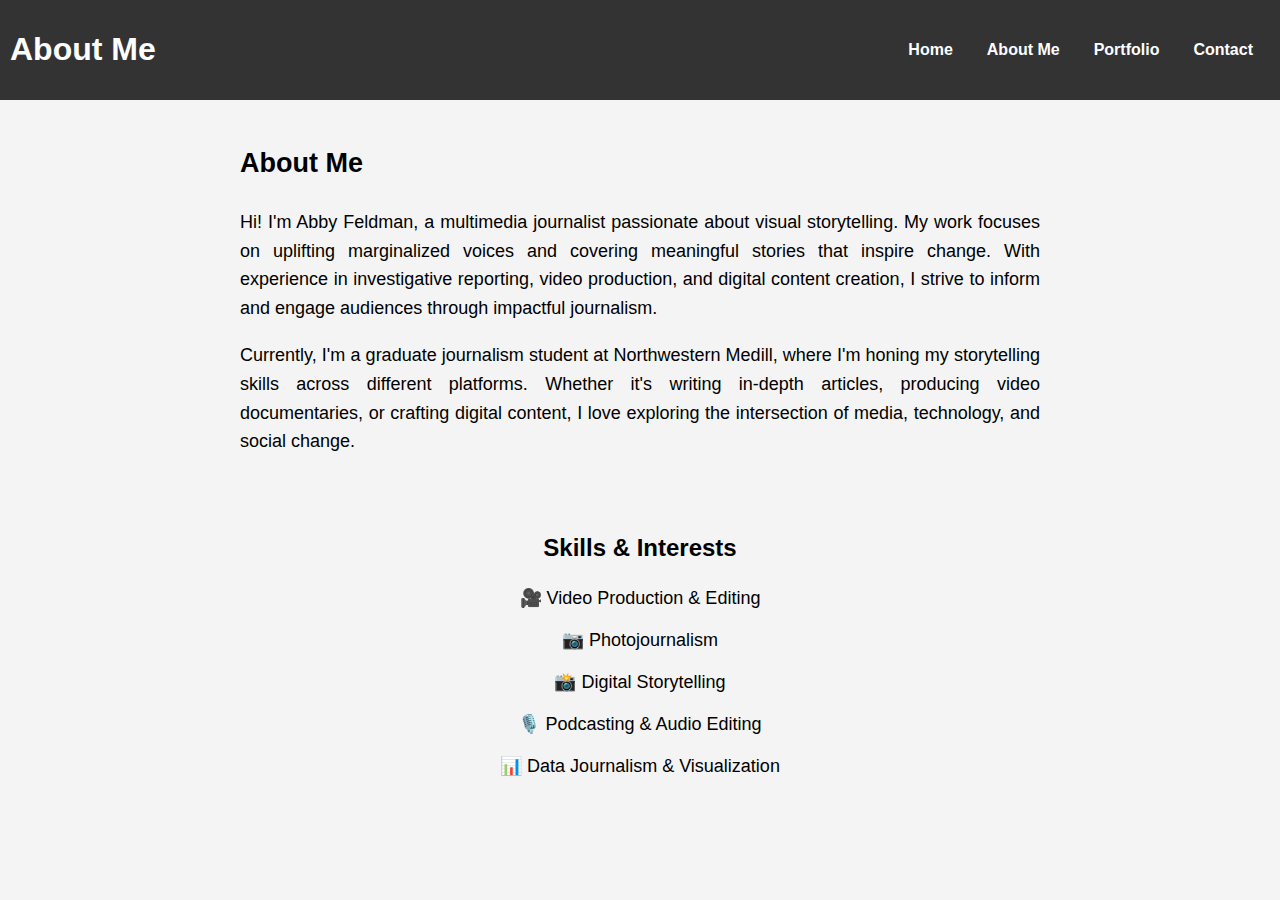
<file: about.html>
<!DOCTYPE html>
<html lang="en">
<head>
    <meta charset="UTF-8">
    <!-- Ensures the page is responsive on different devices -->
    <meta name="viewport" content="width=device-width, initial-scale=1.0">
    <title>ABOUT ME</title>
    <link rel="stylesheet" href="style.css">
    <style>
        /* Basic mobile-friendly styling */
        body {
            font-family: Arial, sans-serif;
            margin: 0;
            padding: 0;
        }

        header {
            text-align: center;
            padding: 10px;
            background-color: #333;
            color: white;
        }

        nav ul {
            list-style: none;
            padding: 0;
            display: flex;
            justify-content: center;
            flex-wrap: wrap;
        }

        nav ul li {
            margin: 5px;
        }

        nav ul li a {
            text-decoration: none;
            color: white;
            padding: 8px 12px;
            display: block;
        }

        .about-container {
            display: flex;
            flex-direction: column;
            align-items: center;
            padding: 20px;
            max-width: 800px;
            margin: auto;
        }

        .skills ul {
            list-style: none;
            padding: 0;
        }

        .skills li {
            padding: 5px;
        }

        /* Responsive adjustments */
        @media (max-width: 600px) {
            nav ul {
                flex-direction: column;
                align-items: center;
            }

            .about-container {
                padding: 10px;
            }
        }
    </style>
</head>
<body>
    <header>
        <h1>About Me</h1>
        <nav>
            <ul>
                <!-- Navigation links to different pages of the website -->
                <li><a href="index.html">Home</a></li>
                <li><a href="about.html">About Me</a></li>
                <li><a href="portfolio.html">Portfolio</a></li>
                <li><a href="contact.html">Contact</a></li>
            </ul>
        </nav>
    </header>

    <section class="about-container">
        <div class="about-text">
            <h2>About Me</h2>
            <p>Hi! I'm Abby Feldman, a multimedia journalist passionate about visual storytelling. My work focuses on uplifting marginalized voices and covering meaningful stories that inspire change. With experience in investigative reporting, video production, and digital content creation, I strive to inform and engage audiences through impactful journalism.</p>
            <p>Currently, I'm a graduate journalism student at Northwestern Medill, where I'm honing my storytelling skills across different platforms. Whether it's writing in-depth articles, producing video documentaries, or crafting digital content, I love exploring the intersection of media, technology, and social change.</p>
        </div>
    </section>

    <section class="skills">
        <h2>Skills & Interests</h2>
        <ul>
            <li>🎥 Video Production & Editing</li>
            <li>📷 Photojournalism</li>
            <li>📸 Digital Storytelling</li>
            <li>🎙️ Podcasting & Audio Editing</li>
            <li>📊 Data Journalism & Visualization</li>
        </ul>
    </section>

</body>
</html>
</file>
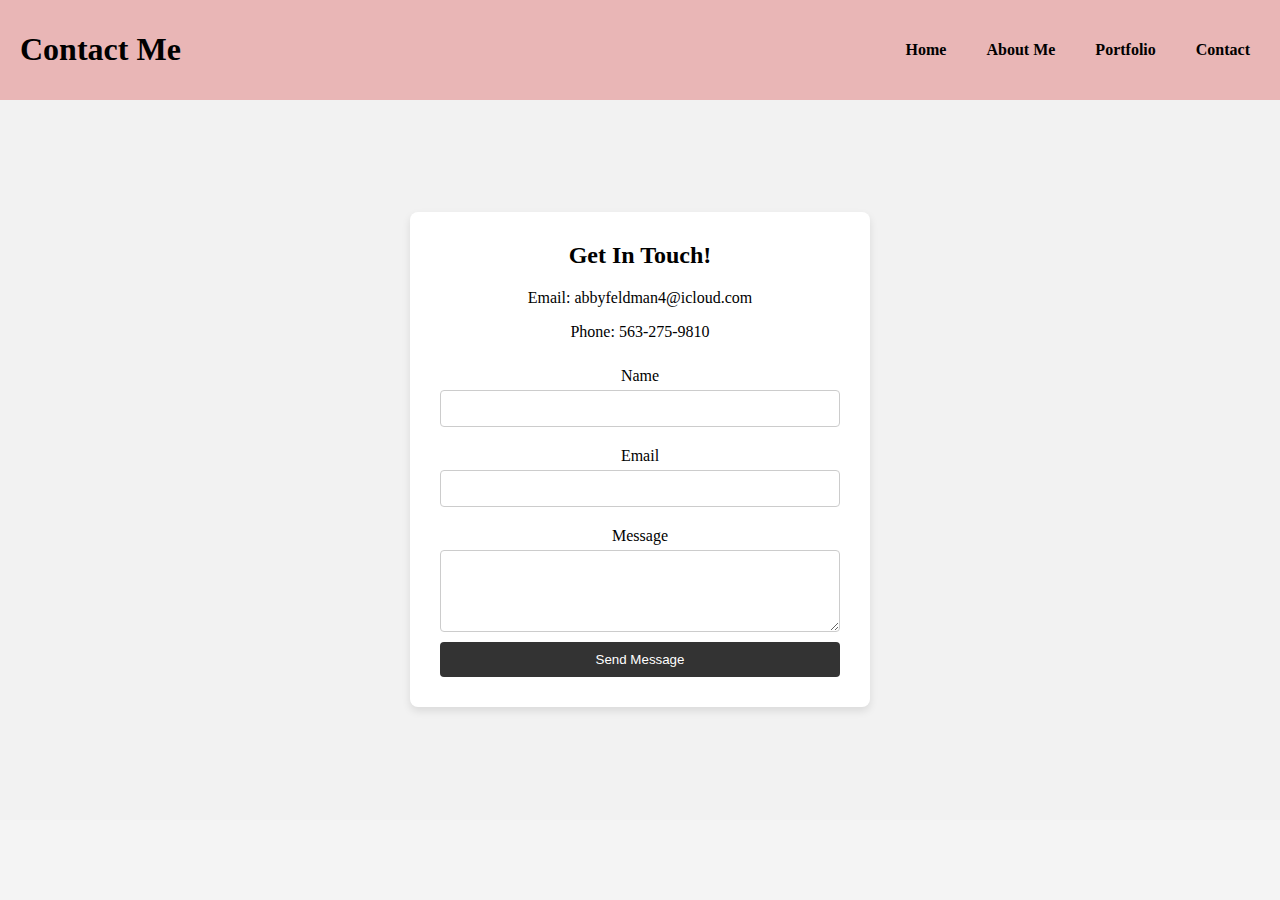
<file: contact.html>
<!DOCTYPE html>
<html lang="en">
<head>
  <meta charset="UTF-8" />
  <meta name="viewport" content="width=device-width, initial-scale=1.0" />
  <!-- Title of the webpage that appears in the browser tab -->
  <title>Contact</title>
  <link rel="stylesheet" href="style.css" />
</head>
<body>
  
  <!-- Header section containing the main title and navigation links -->
  <header>
    <h1>Contact Me</h1>
    <nav>
      <!-- Navigation menu with links to different pages on the site -->
      <ul>
        <li><a href="index.html">Home</a></li>
        <li><a href="about.html">About Me</a></li>
        <li><a href="portfolio.html">Portfolio</a></li>
        <li><a href="contact.html">Contact</a></li>
      </ul>
    </nav>
  </header>

  <!-- Section for the contact form and information -->
  <section class="contact-section">
    <div class="contact-box">
      <h2>Get In Touch!</h2>
      <p>Email: abbyfeldman4@icloud.com</p>
      <p>Phone: 563-275-9810</p> 
      <!-- Form for users to submit their contact information -->
      <form action="#" method="post">
        <label for="name">Name</label>
        <input type="text" id="name" name="name" required />

        <label for="email">Email</label>
        <input type="email" id="email" name="email" required />

        <label for="message">Message</label>
        <textarea id="message" name="message" rows="4" required></textarea>

        <button type="submit">Send Message</button>
      </form>
    </div>
  </section>

</body>
</html>
</file>
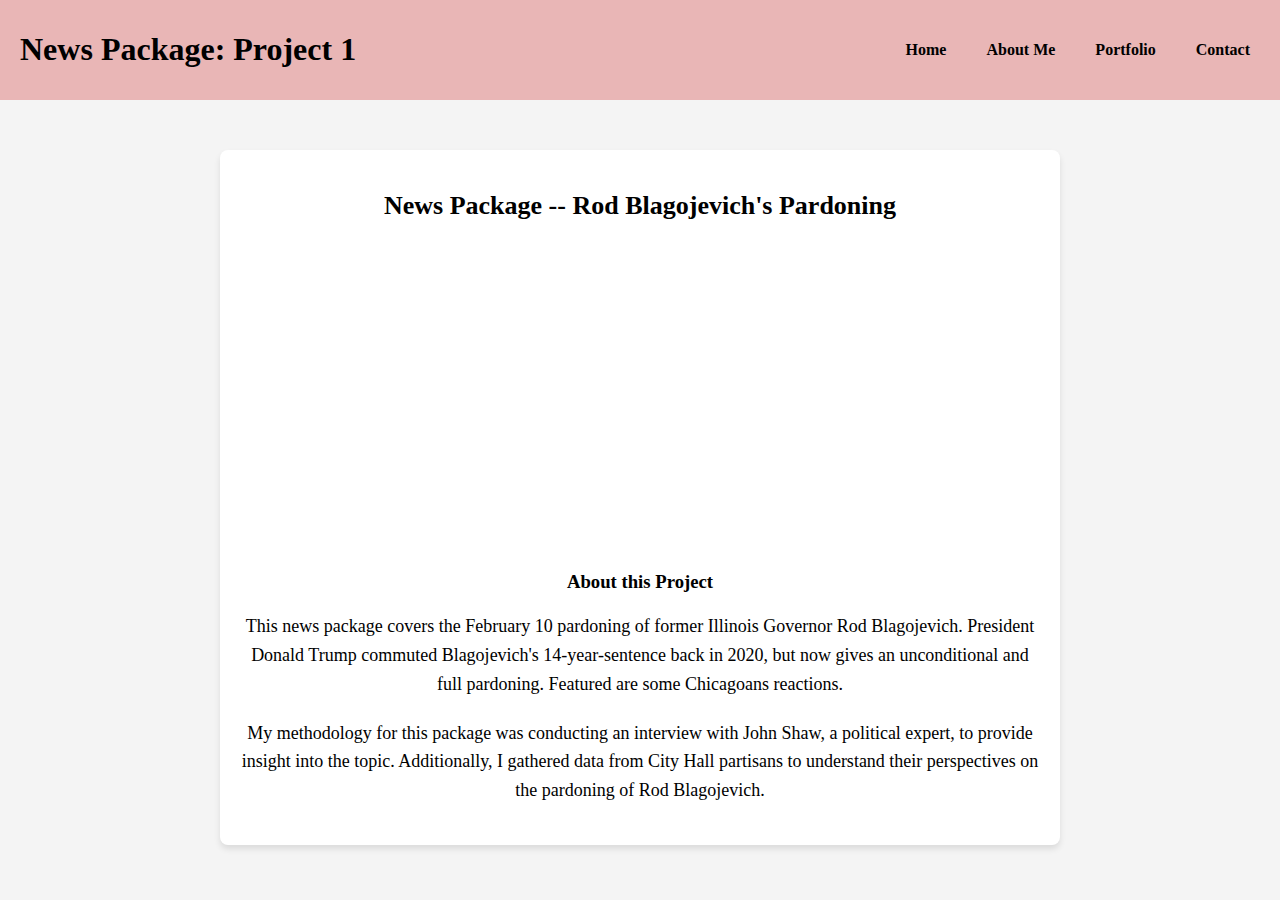
<file: project1.html>
<!DOCTYPE html>
<html lang="en">
<head>
    <meta charset="UTF-8">
    <meta name="viewport" content="width=device-width, initial-scale=1.0">
    <title>Project 1 - News Package</title>
    <link rel="stylesheet" href="style.css">
</head>
<body>

    <header>
        <h1>News Package: Project 1</h1>
        <nav>
            <ul>
                <li><a href="index.html">Home</a></li>
                <li><a href="about.html">About Me</a></li>
                <li><a href="portfolio.html">Portfolio</a></li>
                <li><a href="contact.html">Contact</a></li>
            </ul>
        </nav>
    </header>

    <section class="news-package">
        <h2>News Package -- Rod Blagojevich's Pardoning</h2>

        
       
        <div class="video-container">
            <iframe width="560" height="315" src="https://www.youtube.com/embed/S2ttNVxvIJM" frameborder="0" allowfullscreen></iframe>
        </div>

        <h3>About this Project</h3>
        <p>This news package covers the February 10 pardoning of former Illinois Governor Rod Blagojevich. President Donald Trump commuted Blagojevich's 14-year-sentence back in 2020, but now gives an unconditional and full pardoning. Featured are some Chicagoans reactions.</p>
        <p> My methodology for this package was conducting an interview with John Shaw, a political expert, to provide insight into the topic. Additionally, I gathered data from City Hall partisans to understand their perspectives on the pardoning of Rod Blagojevich.</p>
    </section>

</body>
</html>
</file>
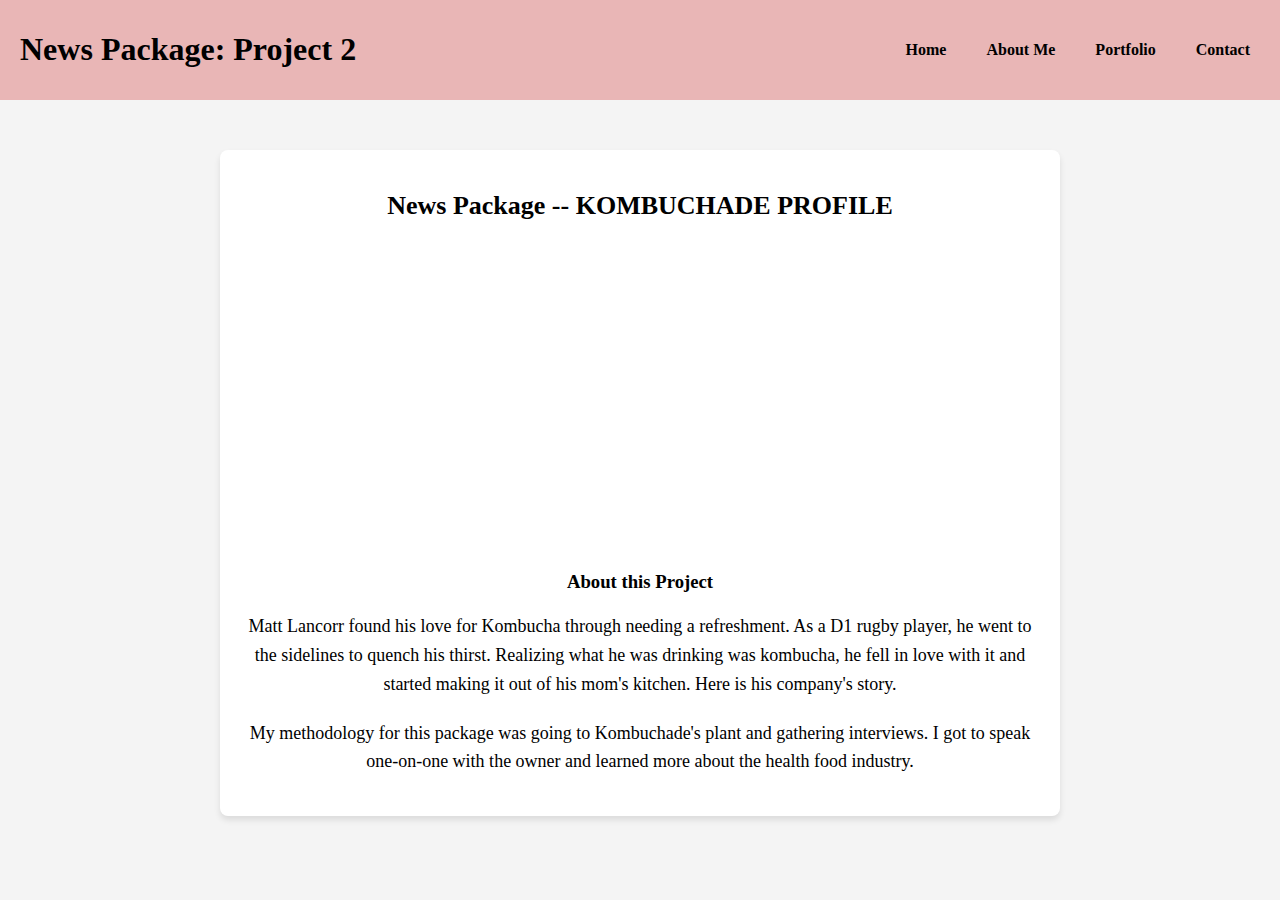
<file: project2.html>
<!DOCTYPE html>
<html lang="en">
<head>
    <meta charset="UTF-8">
    <meta name="viewport" content="width=device-width, initial-scale=1.0">
    <title>Project 2 - News Package</title>
    <link rel="stylesheet" href="style.css">
</head>
<body>

    <header>
        <h1>News Package: Project 2</h1>
        <nav>
            <ul>
                <li><a href="index.html">Home</a></li>
                <li><a href="about.html">About Me</a></li>
                <li><a href="portfolio.html">Portfolio</a></li>
                <li><a href="contact.html">Contact</a></li>
            </ul>
        </nav>
    </header>

    <section class="news-package">
        <h2>News Package -- KOMBUCHADE PROFILE</h2>
       
        
       
        <div class="video-container">
            <iframe width="560" height="315" src="https://www.youtube.com/embed/imqPX6eyNu4" frameborder="0" allowfullscreen></iframe>
        </div>

        <h3>About this Project</h3>
        <p>Matt Lancorr found his love for Kombucha through needing a refreshment. As a D1 rugby player, he went to the sidelines to quench his thirst. Realizing what he was drinking was kombucha, he fell in love with it and started making it out of his mom's kitchen. Here is his company's story.</p>
        <p> My methodology for this package was going to Kombuchade's plant and gathering interviews. I got to speak one-on-one with the owner and learned more about the health food industry.</p>
    </section>

</body>
</html>
</file>
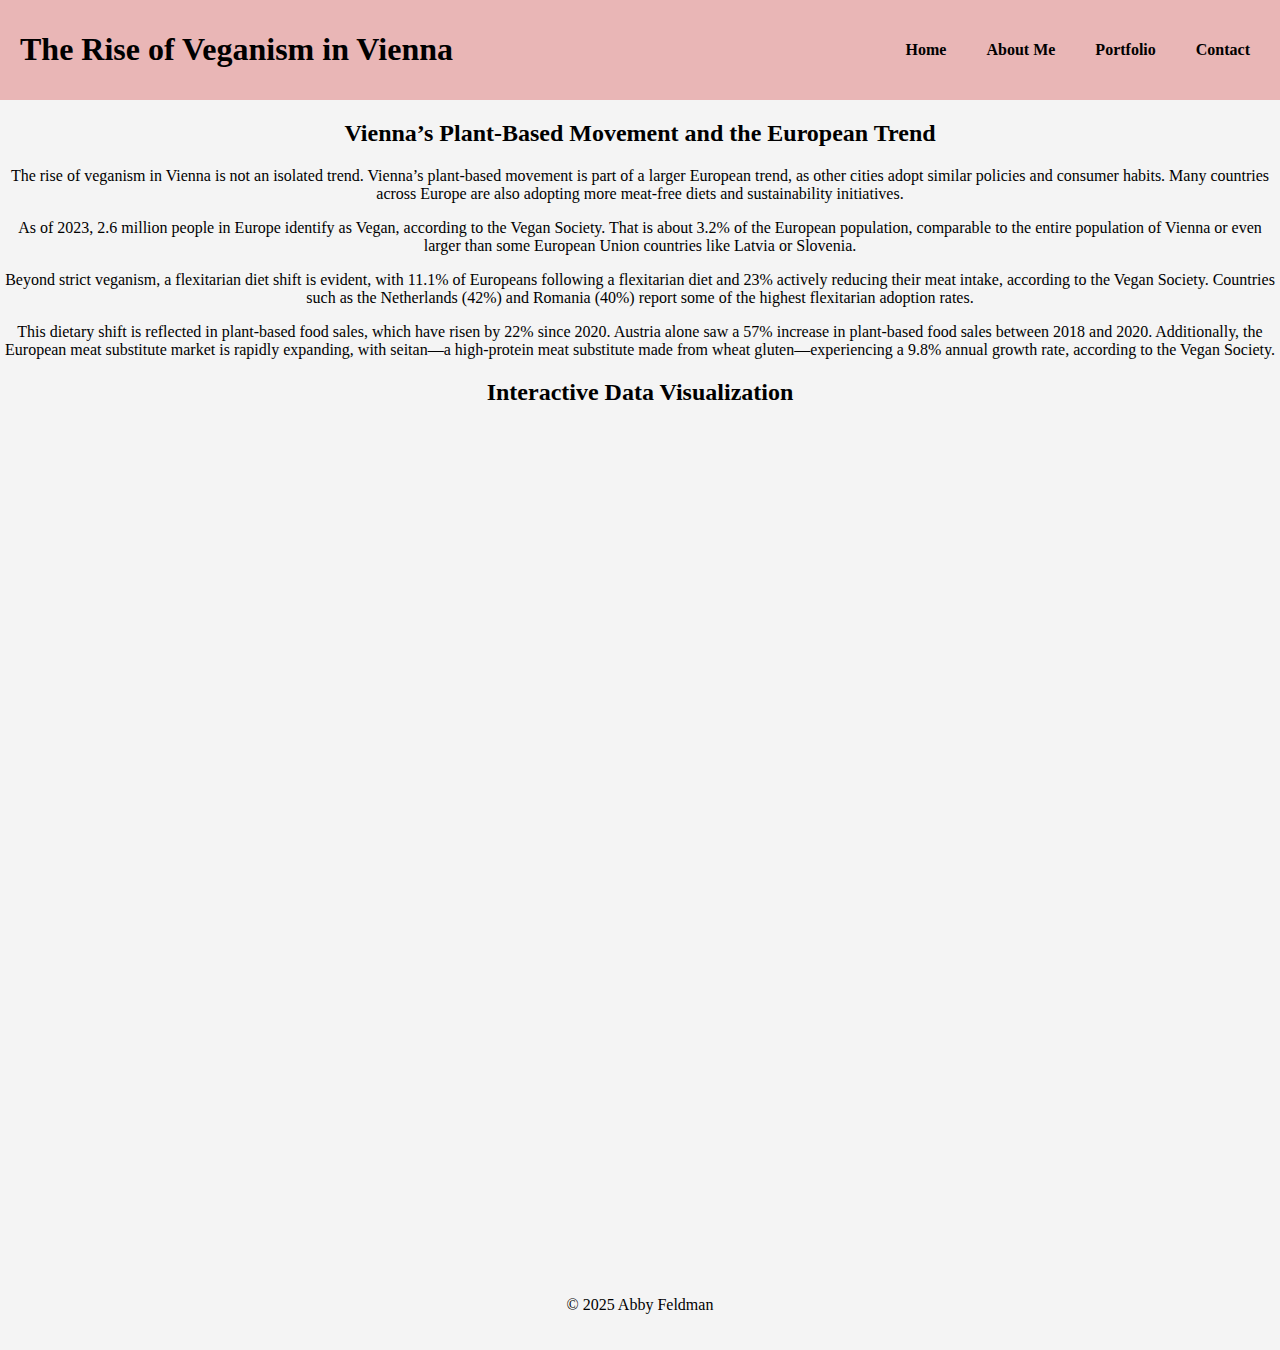
<file: project3.html>
<!DOCTYPE html>
<html lang="en">
<head>
    <meta charset="UTF-8">
    <meta name="viewport" content="width=device-width, initial-scale=1.0">
    <title>Project 3: The Rise of Veganism in Vienna</title>
    <link rel="stylesheet" href="style.css">
</head>
<body>

    <header>
        <h1>The Rise of Veganism in Vienna</h1>
        <nav>
            <ul>
                <li><a href="index.html">Home</a></li>
                <li><a href="about.html">About Me</a></li>
                <li><a href="portfolio.html">Portfolio</a></li>
                <li><a href="contact.html">Contact</a></li>
            </ul>
        </nav>
    </header>

    <section class="content">
        <h2>Vienna’s Plant-Based Movement and the European Trend</h2>
        <p>
            The rise of veganism in Vienna is not an isolated trend. Vienna’s plant-based movement is part of a larger European trend, as other cities adopt similar policies and consumer habits. Many countries across Europe are also adopting more meat-free diets and sustainability initiatives.
        </p>
        <p>
            As of 2023, 2.6 million people in Europe identify as Vegan, according to the Vegan Society. That is about 3.2% of the European population, comparable to the entire population of Vienna or even larger than some European Union countries like Latvia or Slovenia.
        </p>
        <p>
            Beyond strict veganism, a flexitarian diet shift is evident, with 11.1% of Europeans following a flexitarian diet and 23% actively reducing their meat intake, according to the Vegan Society. Countries such as the Netherlands (42%) and Romania (40%) report some of the highest flexitarian adoption rates.
        </p>
        <p>
            This dietary shift is reflected in plant-based food sales, which have risen by 22% since 2020. Austria alone saw a 57% increase in plant-based food sales between 2018 and 2020. Additionally, the European meat substitute market is rapidly expanding, with seitan—a high-protein meat substitute made from wheat gluten—experiencing a 9.8% annual growth rate, according to the Vegan Society.
        </p>
    </section>

    <!-- Flourish Interactive Visualization Embed -->
    <section class="interactive">
        <h2>Interactive Data Visualization</h2>
        <iframe src="https://public.flourish.studio/visualisation/21893522/" 
            width="100%" 
            height="800px" 
            frameborder="0" 
            scrolling="Yes" 
            allowfullscreen>
        </iframe>
    </section>



    <footer>
        <p>© 2025 Abby Feldman</p>
    </footer>

</body>
</html>
</file>
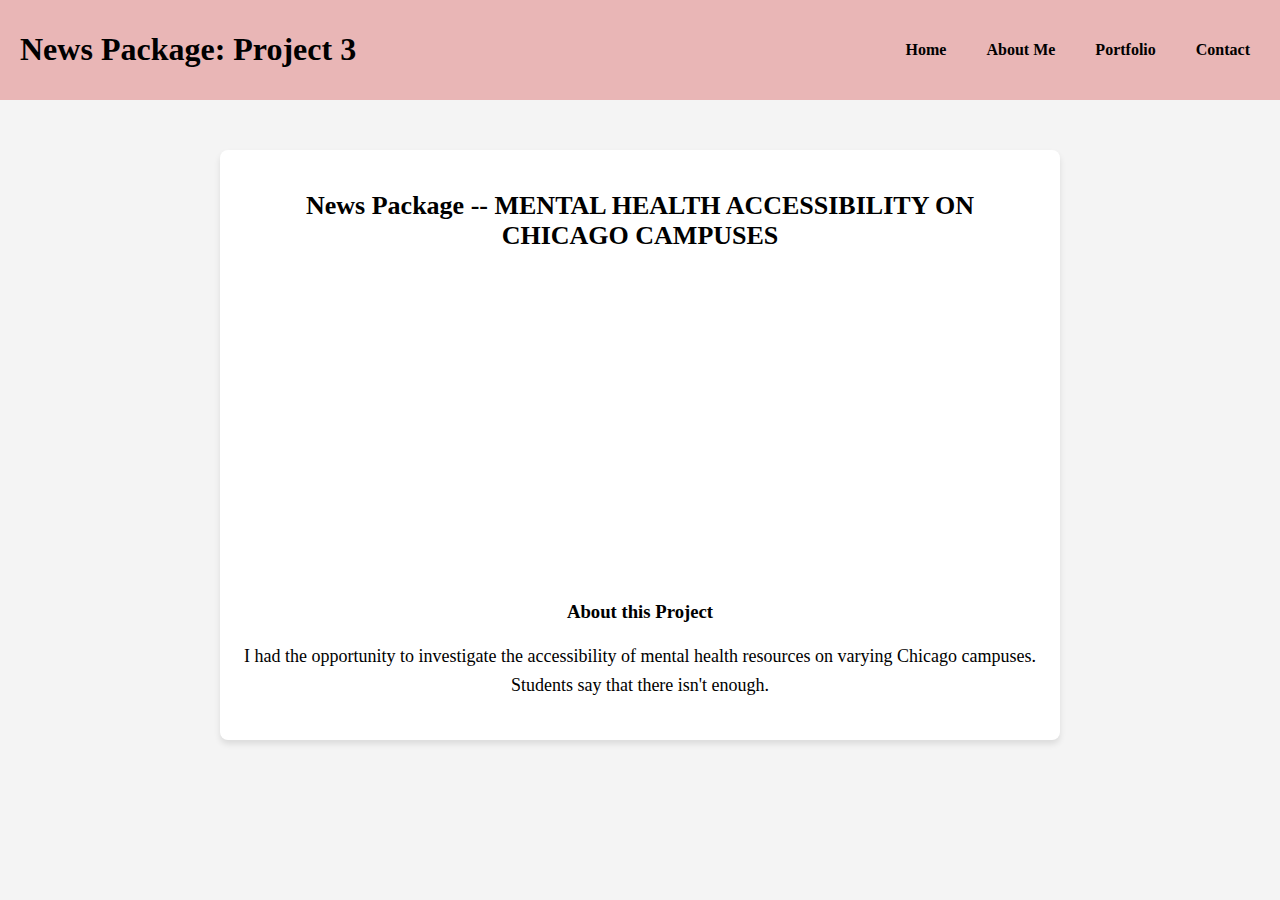
<file: project4.html>
<!DOCTYPE html>
<html lang="en">
<head>
    <meta charset="UTF-8">
    <meta name="viewport" content="width=device-width, initial-scale=1.0">
    <title>Project 3 - News Package</title>
    <link rel="stylesheet" href="style.css">
</head>
<body>

    <header>
        <h1>News Package: Project 3</h1>
        <nav>
            <ul>
                <li><a href="index.html">Home</a></li>
                <li><a href="about.html">About Me</a></li>
                <li><a href="portfolio.html">Portfolio</a></li>
                <li><a href="contact.html">Contact</a></li>
            </ul>
        </nav>
    </header>

    <section class="news-package">
        <h2>News Package -- MENTAL HEALTH ACCESSIBILITY ON CHICAGO CAMPUSES</h2>
       
        
       
        <div class="video-container">
            <iframe width="560" height="315" src="https://youtu.be/zE2WD2AcuZE" frameborder="0" allowfullscreen></iframe>
        </div>

        <h3>About this Project</h3>
        <p>I had the opportunity to investigate the accessibility of mental health resources on varying Chicago campuses. Students say that there isn't enough.</p>
    </section>

</body>
</html>
</file>
<file: style.css>
/* Header */
header {
    display: flex;
    justify-content: space-between;
    align-items: center;
    padding: 10px 20px; 
    background-color: #e9b6b6;
    color: rgb(0, 0, 0);
}

/* Navigation */
nav ul {
    list-style: none; 
    margin: 0; 
    padding: 0; 
    display: flex;
}

nav ul li {
    margin-left: 20px;
}

nav ul li a {
    text-decoration: none;
    color: rgb(0, 0, 0);
    font-weight: bold;
    padding: 5px 10px;
    transition: color 0.3s;
}

nav ul li a:hover {
    color: #ff8f8f;
}

/* Body */
body {
    font-family: 'Times New Roman', Times, serif;
    margin: 0;
    padding: 0;
    background-color: #f4f4f4;
    text-align: center;
}

/* Hero Section - Formatting Introduction Text */
.hero {
    width: 60%; 
    margin: 30px auto; 
    padding: 20px; 
    background: white; 
    border-radius: 10px; 
    box-shadow: 0px 4px 6px rgba(0, 0, 0, 0.1); 
}

.hero h2 {
    font-size: 24px;
    font-weight: bold;
}

.hero p {
    font-size: 18px;
    line-height: 1.6;
    text-align: justify; 
}

/* Profile Photo */
.profile-photo {
    display: flex;
    justify-content: center;
    margin-top: 20px;
}

.profile-photo img {
    width: 300px;
    height: auto;
    border-radius: 10px;
    box-shadow: 0px 4px 6px rgba(0, 0, 0, 0.2);
    max-width: 100%;
}

/* Footer - LinkedIn Button */
footer {
    display: flex;
    justify-content: center;
    align-items: centesr;
    margin-top: 30px;
    padding: 20px;
    background-color: #f4f4f4;
}

.linkedin-button {
    display: flex;
    align-items: center;
    background-color: #0077b5; /* LinkedIn blue */
    color: white;
    text-decoration: none;
    font-size: 18px;
    font-weight: bold;
    padding: 10px 20px;
    border-radius: 5px;
    transition: background 0.3s;
}

.linkedin-button:hover {
    background-color: #005582; /* Darker blue on hover */
}

.linkedin-logo {
    width: 25px;
    height: 24px;
    margin-right: 10px;
}

/* About Me Page Layout */
.about-container {
    display: flex;
    align-items: center;
    justify-content: center;
    gap: 30px;
    max-width: 80%;
    margin: 40px auto;
}

/* About Text */
.about-text {
    flex: 1;
    font-size: 18px;
    line-height: 1.6;
    text-align: justify;
}

/* About Image */
.about-image img {
    width: 250px; 
    height: auto;
    border-radius: 10px;
    box-shadow: 0px 4px 6px rgba(0, 0, 0, 0.2);
}

/* Skills Section */
.skills {
    text-align: center;
    margin-top: 40px;
}

.skills h2 {
    font-size: 24px;
    font-weight: bold;
}

.skills ul {
    list-style: none;
    padding: 0;
}

.skills li {
    font-size: 18px;
    margin: 10px 0;
}


/* Portfolio Section */
.portfolio-container {
    text-align: center;
    margin-top: 40px;
}

.portfolio-container h2 {
    font-size: 28px;
    margin-bottom: 20px;
}

/* Portfolio Grid Layout */
.portfolio-grid {
    display: grid;
    grid-template-columns: repeat(auto-fit, minmax(200px, 1fr)); /* Responsive layout */
    gap: 20px;
    max-width: 80%;
    margin: auto;
}

/* Individual Portfolio Items */
.portfolio-item {
    background: #fff;
    border-radius: 10px;
    box-shadow: 0px 4px 6px rgba(0, 0, 0, 0.1);
    padding: 15px;
    text-align: center;
    transition: transform 0.3s ease, box-shadow 0.3s ease;
    text-decoration: none;
    color: black;
}

.portfolio-item img {
    width: 100%;
    height: 150px; 
    object-fit: cover;
    border-radius: 10px;
}

.portfolio-item h3 {
    margin-top: 10px;
    font-size: 20px;
}

/* Hover Effects */
.portfolio-item:hover {
    transform: translateY(-5px);
    box-shadow: 0px 6px 12px rgba(0, 0, 0, 0.15);
}



/* Contact Section Styling */
.contact-section {
    display: flex;
    justify-content: center;
    align-items: center;
    min-height: 80vh;
    background-color: #f2f2f2; 
  }
  
  .contact-box {
    background-color: #fff;
    padding: 30px;
    border-radius: 8px;
    box-shadow: 0 4px 8px rgba(0, 0, 0, 0.1);
    max-width: 400px;
    width: 100%;
  }
  
  .contact-box h2 {
    margin-top: 0;
  }
  
  .contact-box form {
    display: flex;
    flex-direction: column;
  }
  
  .contact-box form label {
    margin: 10px 0 5px;
  }
  
  .contact-box form input,
  .contact-box form textarea {
    padding: 10px;
    border: 1px solid #ccc;
    border-radius: 4px;
    margin-bottom: 10px;
  }
  
  .contact-box form button {
    padding: 10px;
    border: none;
    background-color: #333;
    color: #fff;
    border-radius: 4px;
    cursor: pointer;
  }
  
  .contact-box form button:hover {
    background-color: #555;
  }
  

  /* Photojournalism Work Section */
.photojournalism-container {
    text-align: center;
    margin-top: 50px;
}

.photojournalism-container h2 {
    font-size: 24px;
    font-weight: bold;
    margin-bottom: 20px;
}

/* Carousel Styling */
.photojournalism-carousel {
    max-width: 60%;
    margin: auto;
}

.photojournalism-carousel img {
    width: 100%;
    height: auto;
    border-radius: 8px;
    box-shadow: 0px 4px 6px rgba(0, 0, 0, 0.1);
    object-fit: cover;
}


/* News Package Styling */
.news-package {
    text-align: center;
    max-width: 800px;
    margin: 50px auto;
    padding: 20px;
    background: #fff;
    border-radius: 8px;
    box-shadow: 0px 4px 6px rgba(0, 0, 0, 0.1);
}

.news-package h2 {
    font-size: 26px;
    font-weight: bold;
    margin-bottom: 15px;
}

.news-package p {
    font-size: 18px;
    line-height: 1.6;
    margin-bottom: 20px;
}

/* Video Container */
.video-container {
    display: flex;
    justify-content: center;
    margin-bottom: 20px;
}

.video-container iframe {
    max-width: 100%;
    border-radius: 8px;
}
</file>
